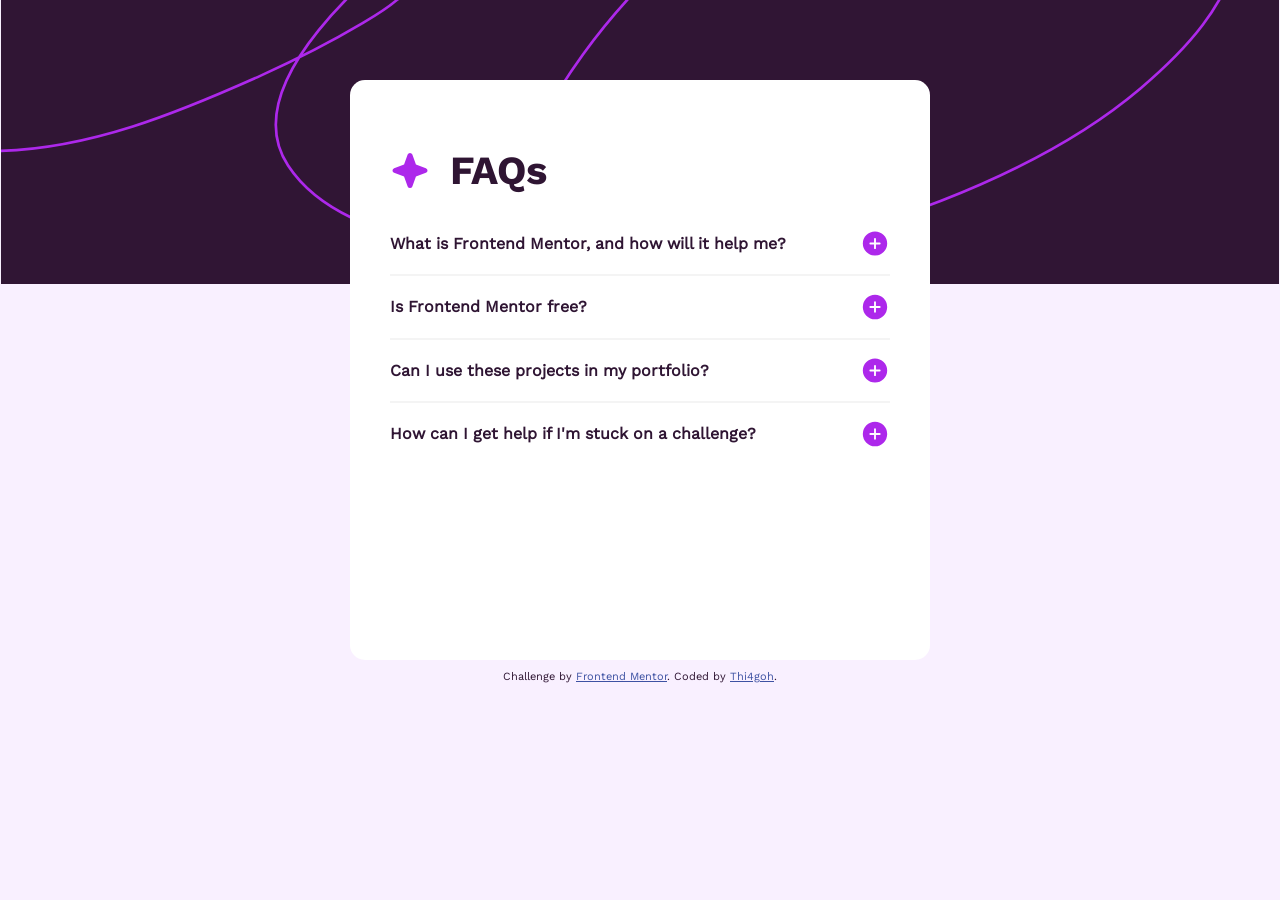
<file: index.html>
<!DOCTYPE html>
<html lang="en">
<head>
  <meta charset="UTF-8">
  <meta name="viewport" content="width=device-width, initial-scale=1.0">
  <link rel="icon" type="image/png" sizes="32x32" href="./assets/images/favicon-32x32.png">
  
  <title>FAQ accordion</title>
  <link rel="stylesheet" href="style.css">
</head>
<body>
  <main>
    <div id="title">
      <img src="assets/images/icon-star.svg" alt="">
      <h1>FAQs</h1>
    </div>
    <div class="main-container">
      <div class="container">
        <div class="question">
          <h2>What is Frontend Mentor, and how will it help me?</h2>
          <img class="btn" src="assets/images/icon-plus.svg" alt="">
        </div>
        <p>Lorem, ipsum dolor sit amet consectetur adipisicing elit. Vero magni repellendus in quae incidunt, recusandae nihil ullam obcaecati, beatae iusto nesciunt nemo. Sed quod doloribus cumque officia itaque est vel.</p>
      </div>
      <hr>
      <div class="container">
        <div class="question">
          <h2>Is Frontend Mentor free?</h2>
          <img class="btn" src="assets/images/icon-plus.svg" alt="">
        </div>
        <p>Lorem, ipsum dolor sit amet consectetur adipisicing elit. Vero magni repellendus in quae incidunt, recusandae nihil ullam obcaecati, beatae iusto nesciunt nemo. Sed quod doloribus cumque officia itaque est vel.</p>
        <hr>
      </div>
      <div class="container">
        <div class="question">
          <h2>Can I use these projects in my portfolio?</h2>
          <img class="btn" src="assets/images/icon-plus.svg" alt="">
        </div>
        <p>Lorem, ipsum dolor sit amet consectetur adipisicing elit. Vero magni repellendus in quae incidunt, recusandae nihil ullam obcaecati, beatae iusto nesciunt nemo. Sed quod doloribus cumque officia itaque est vel.</p>
      </div>
      <hr>
      <div class="container">
        <div class="question">
          <h2>How can I get help if I'm stuck on a challenge?</h2>
          <img class="btn" src="assets/images/icon-plus.svg" alt="">
        </div>
        <p>Lorem, ipsum dolor sit amet consectetur adipisicing elit. Vero magni repellendus in quae incidunt, recusandae nihil ullam obcaecati, beatae iusto nesciunt nemo. Sed quod doloribus cumque officia itaque est vel.</p>
      </div>
    </div>
  </main>
  

  <footer class="attribution">
    Challenge by <a href="https://www.frontendmentor.io?ref=challenge" target="_blank">Frontend Mentor</a>. 
    Coded by <a href="https://github.com/Thi4goh" target="_blank">Thi4goh</a>.
  </footer>
  <script src="script.js"></script>
</body>
</html>
</file>
<file: style.css>
@charset "UTF-8";
@font-face {
    font-family: 'WorkSans-Regular';
    src: url(assets/fonts/static/WorkSans-Regular.ttf);
    font-weight: 500;
}
@font-face {
    font-family: 'WorkSans-Bold';
    src: url(assets/fonts/static/WorkSans-Bold.ttf);
    font-weight: 700;
}
@font-face {
    font-family: 'WorkSans-SemiBold';
    src: url(assets/fonts/static/WorkSans-SemiBold.ttf);
    font-weight: 600;
}

:root{
    --cor1: hsl(275, 100%, 97%);
    --cor2: hsl(292, 16%, 49%);
    --cor3: hsl(292, 42%, 14%);
    
    --font-Regular: 'WorkSans-Regular',Arial,sans-serif;
    --font-Bold: 'WorkSans-Bold',Arial,sans-serif;
    --font-SemiBold: 'WorkSans-SemiBold',Arial,sans-serif;
}

body{
    background-image: url(assets/images/background-pattern-desktop.svg);
    background-size: contain;
    background-repeat: no-repeat;
    background-color: var(--cor1);
    font-family: var(--font-Regular);
    color: var(--cor3);
}
main{
    background-color: white;
    max-width: 500px;
    min-width: 10px;
    height: 500px;
    margin: auto;
    margin-top: 80px;
    border-radius: 15px;
    padding: 40px;
}
#title{
    display: flex;
}
#title h1{
    font-family: var(--font-Bold);
    font-size: 2.5em;
    padding-left: 20px;
    
}
.container h2{
    font-size: 1em;
}
.question{
    display: flex;
    justify-content: space-between;
}
p{
    color: var(--cor2);
    display: none;
    padding-bottom: 20px;
    text-align: justify;
    
}
hr{
    border: none;
    border-top: 2px solid rgba(158, 158, 158, 0.11);
}

.attribution {
     font-size: 11px; text-align: center; 
     margin-top: 10px;
}
.attribution a {
     color: hsl(228, 45%, 44%);
}
</file>
